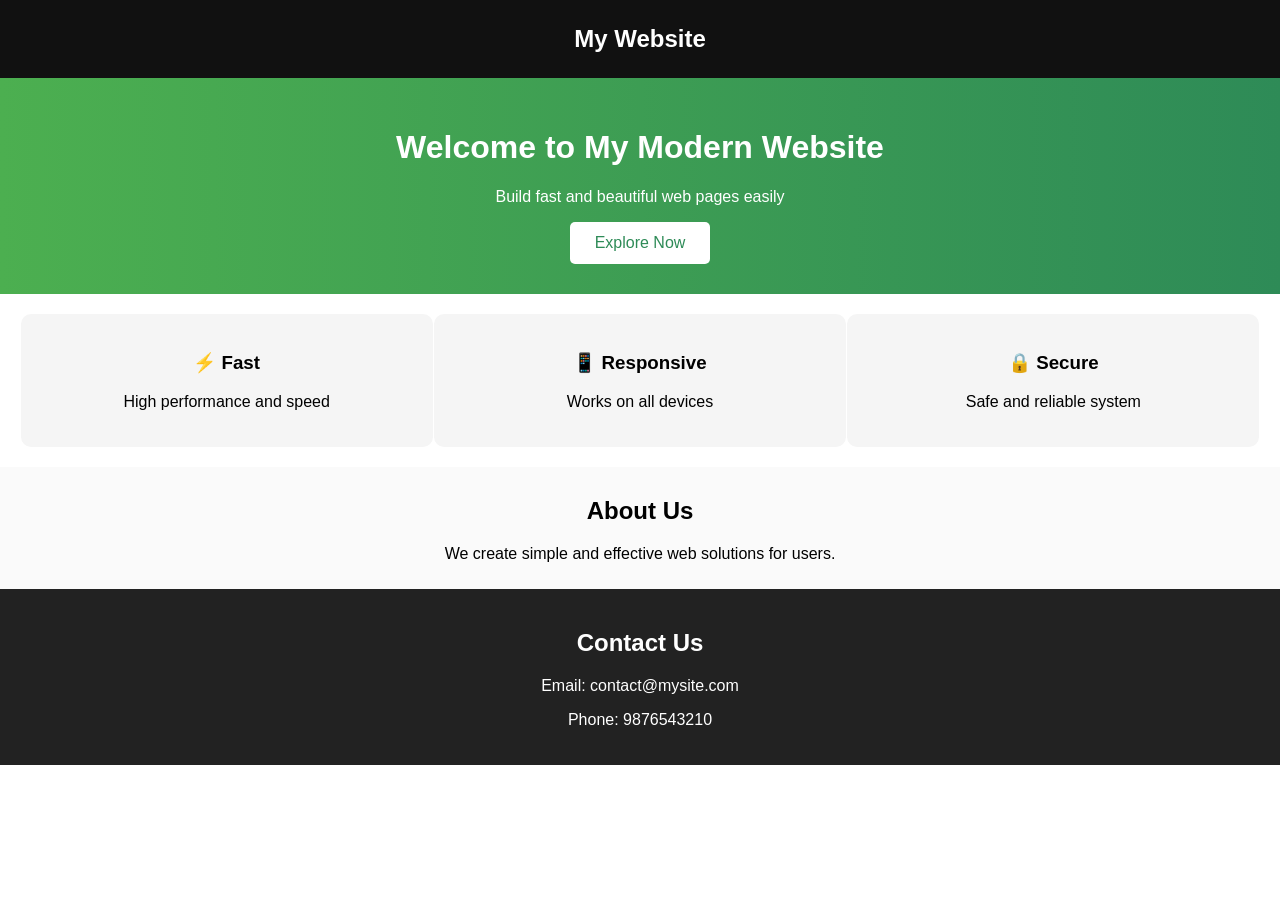
<file: Day-13/index.html>
<!DOCTYPE html>
<html>

<head>
    <title>Modern Landing Page</title>

    <style>
        body {
            font-family: Arial, sans-serif;
            margin: 0;
        }

        /* Navbar */
        .navbar {
            background-color: #111;
            color: white;
            padding: 5px;
            text-align: center;
        }

        /* Hero Section */
        .hero {
            background: linear-gradient(to right, #4CAF50, #2E8B57);
            color: white;
            text-align: center;
            padding: 30px;
            
        }

        .hero button {
            padding: 12px 25px;
            
            border: none;
            background-color: white;
            color: #2E8B57;
            font-size: 16px;
            cursor: pointer;
            border-radius: 5px;
        }

        .hero button:hover {
            background-color: #ddd;
        }

        /* Features Section */
        .features {
            display: flex;
            justify-content: space-around;
            padding: 20px;
            text-align: center;
        }

        .feature-box {
            width: 30%;
            background-color: #f5f5f5;
            padding: 20px;
            border-radius: 10px;
        }

        /* About Section */
        .about {
            background-color: #fafafa;
            text-align: center;
            padding: 10px;
        }

        /* Contact Section */
        .contact {
            background-color: #222;
            color: white;
            text-align: center;
            padding: 20px;
        }
    </style>

</head>

<body>

    <!-- Navbar -->
    <div class="navbar">
        <h2>My Website</h2>
    </div>

    <!-- Hero Section -->
    <div class="hero">
        <h1>Welcome to My Modern Website</h1>
        <p>Build fast and beautiful web pages easily</p>
        <button>Explore Now</button>
    </div>

    <!-- Features Section -->
    <div class="features">
        <div class="feature-box">
            <h3>⚡ Fast</h3>
            <p>High performance and speed</p>
        </div>

        <div class="feature-box">
            <h3>📱 Responsive</h3>
            <p>Works on all devices</p>
        </div>

        <div class="feature-box">
            <h3>🔒 Secure</h3>
            <p>Safe and reliable system</p>
        </div>
    </div>

    <!-- About Section -->
    <div class="about">
        <h2>About Us</h2>
        <p>We create simple and effective web solutions for users.</p>
    </div>

    <!-- Contact Section -->
    <div class="contact">
        <h2>Contact Us</h2>
        <p>Email: contact@mysite.com</p>
        <p>Phone: 9876543210</p>
    </div>

</body>

</html>
</file>
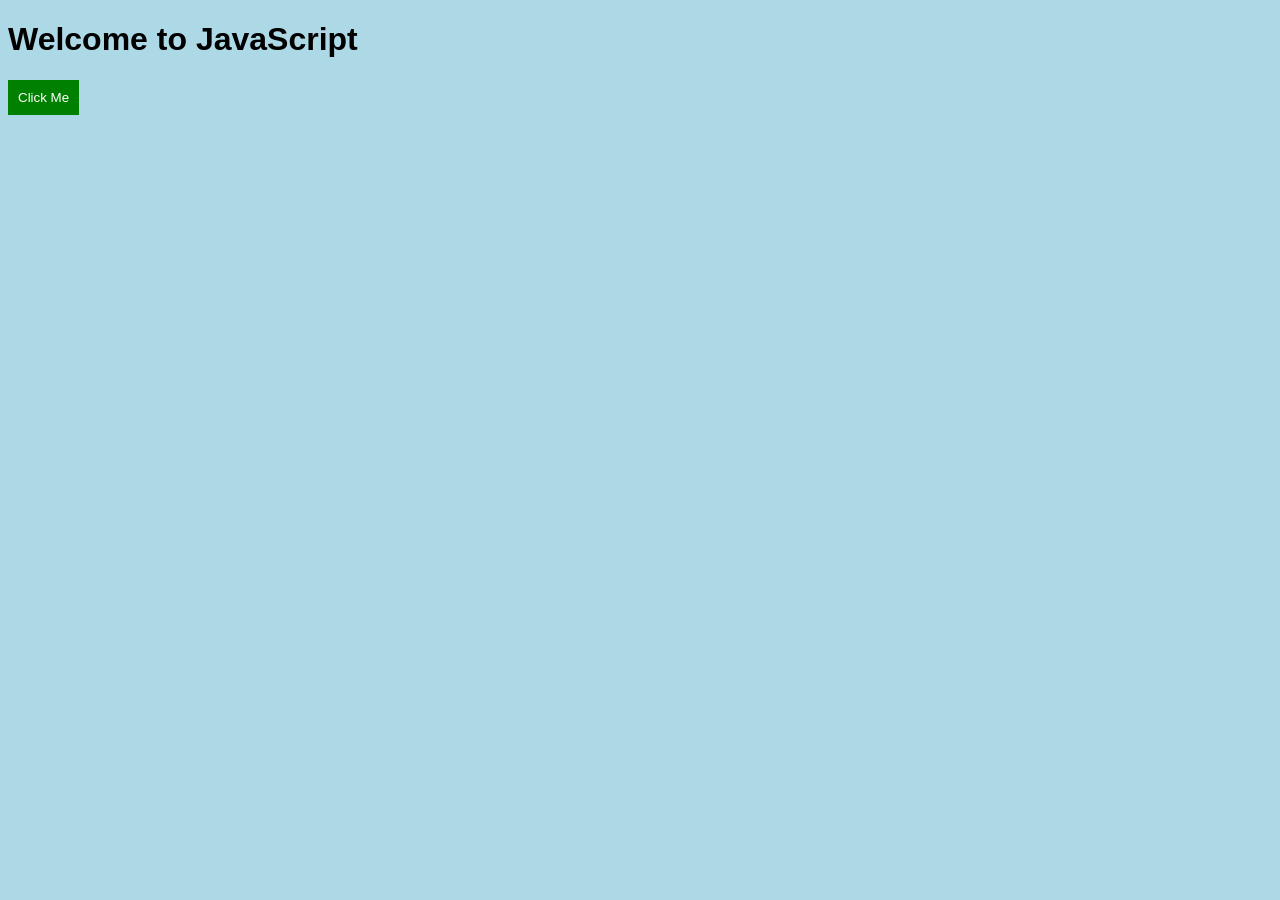
<file: Day-15/index.html>
<!DOCTYPE html>
<html>  

<head> 
<title>JavaScript Task</title> 

<style>
body{
    font-family: Arial;
   
    background-color: lightblue;
}

button{
    padding: 10px;
    background-color: green;
    color: white;
    border: none;
    cursor: pointer;
}

button:hover{
    background-color: darkgreen;
}
</style>

</head> 
 
<body> 
 
<h1 id="heading">Welcome to JavaScript</h1> 
 
<button onclick="changeText()">Click Me</button> 
 
<script>  
function changeText(){ 
 
    alert("Button Clicked!"); 
 
    document.getElementById("heading").innerHTML = "Hello Student"; 
 
    console.log("Button was clicked"); 
 
} 
</script> 
 
</body>  

</html>
</file>
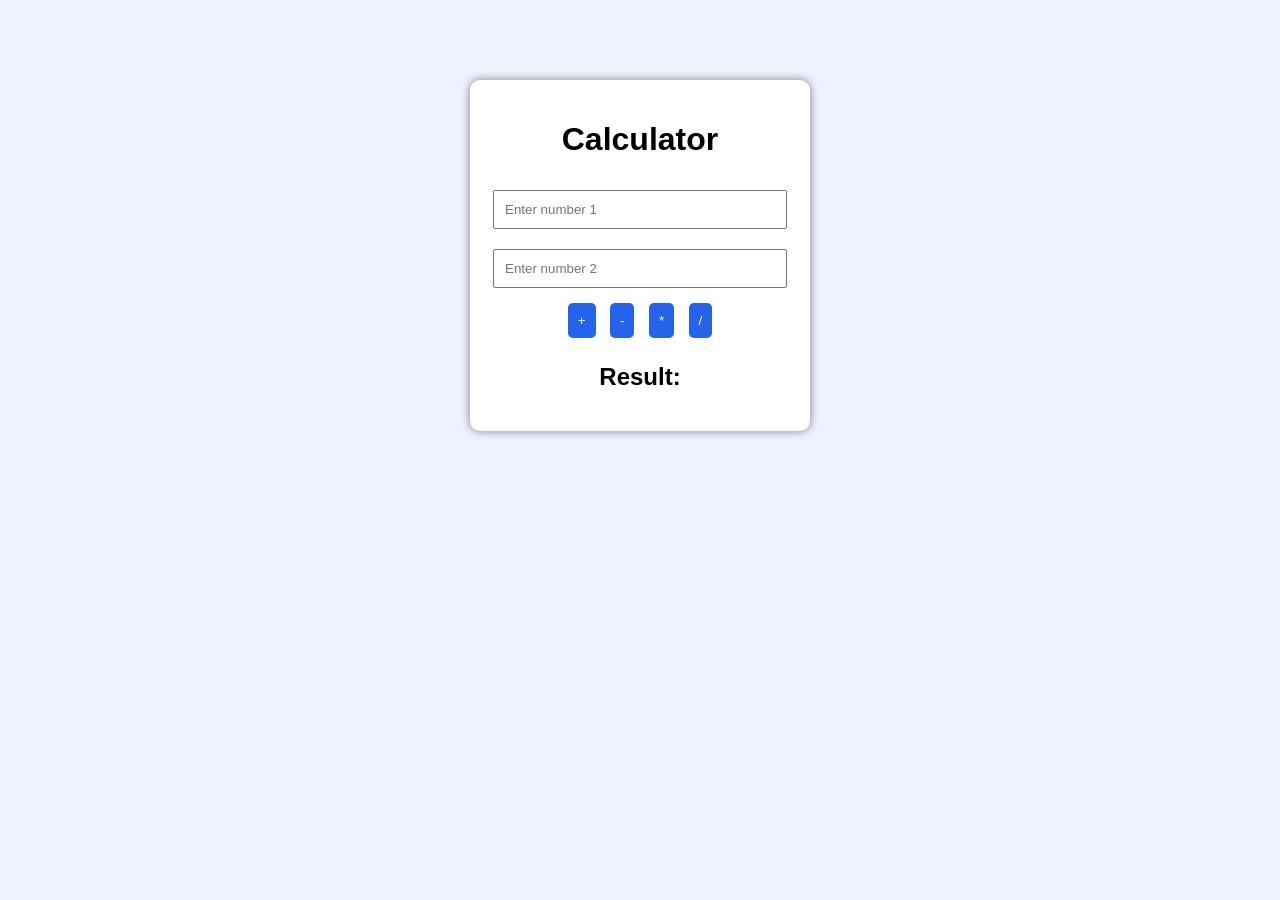
<file: Day-16/index.html>
<!DOCTYPE html>
<html>

<head>
<title>Simple Calculator</title>

<style>
body{
    font-family: Arial;
    background-color: #eef2ff;
    text-align: center;
}

/* Calculator Box */
.calculator{
    background-color: white;
    width: 300px;
    margin: 80px auto;
    padding: 20px;
    border-radius: 10px;
    box-shadow: 0 0 10px gray;
}

/* Inputs */
input{
    width: 90%;
    padding: 10px;
    margin: 10px 0;
}

/* Buttons */
button{
    padding: 10px;
    margin: 5px;
    border: none;
    background-color: #2563EB;
    color: white;
    cursor: pointer;
    border-radius: 5px;
}

button:hover{
    background-color: black;
}
</style>

</head>

<body>

<div class="calculator">

<h1>Calculator</h1>

<input type="number" id="num1" placeholder="Enter number 1">
<input type="number" id="num2" placeholder="Enter number 2">

<br>

<button onclick="add()">+</button>
<button onclick="subtract()">-</button>
<button onclick="multiply()">*</button>
<button onclick="divide()">/</button>

<h2 id="result">Result: </h2>

</div>

<script>

function add(){
    let a = Number(document.getElementById("num1").value);
    let b = Number(document.getElementById("num2").value);
    document.getElementById("result").innerHTML = "Result: " + (a + b);
}

function subtract(){
    let a = Number(document.getElementById("num1").value);
    let b = Number(document.getElementById("num2").value);
    document.getElementById("result").innerHTML = "Result: " + (a - b);
}

function multiply(){
    let a = Number(document.getElementById("num1").value);
    let b = Number(document.getElementById("num2").value);
    document.getElementById("result").innerHTML = "Result: " + (a * b);
}

function divide(){
    let a = Number(document.getElementById("num1").value);
    let b = Number(document.getElementById("num2").value);
    document.getElementById("result").innerHTML = "Result: " + (a / b);
}

</script>

</body>

</html>
</file>
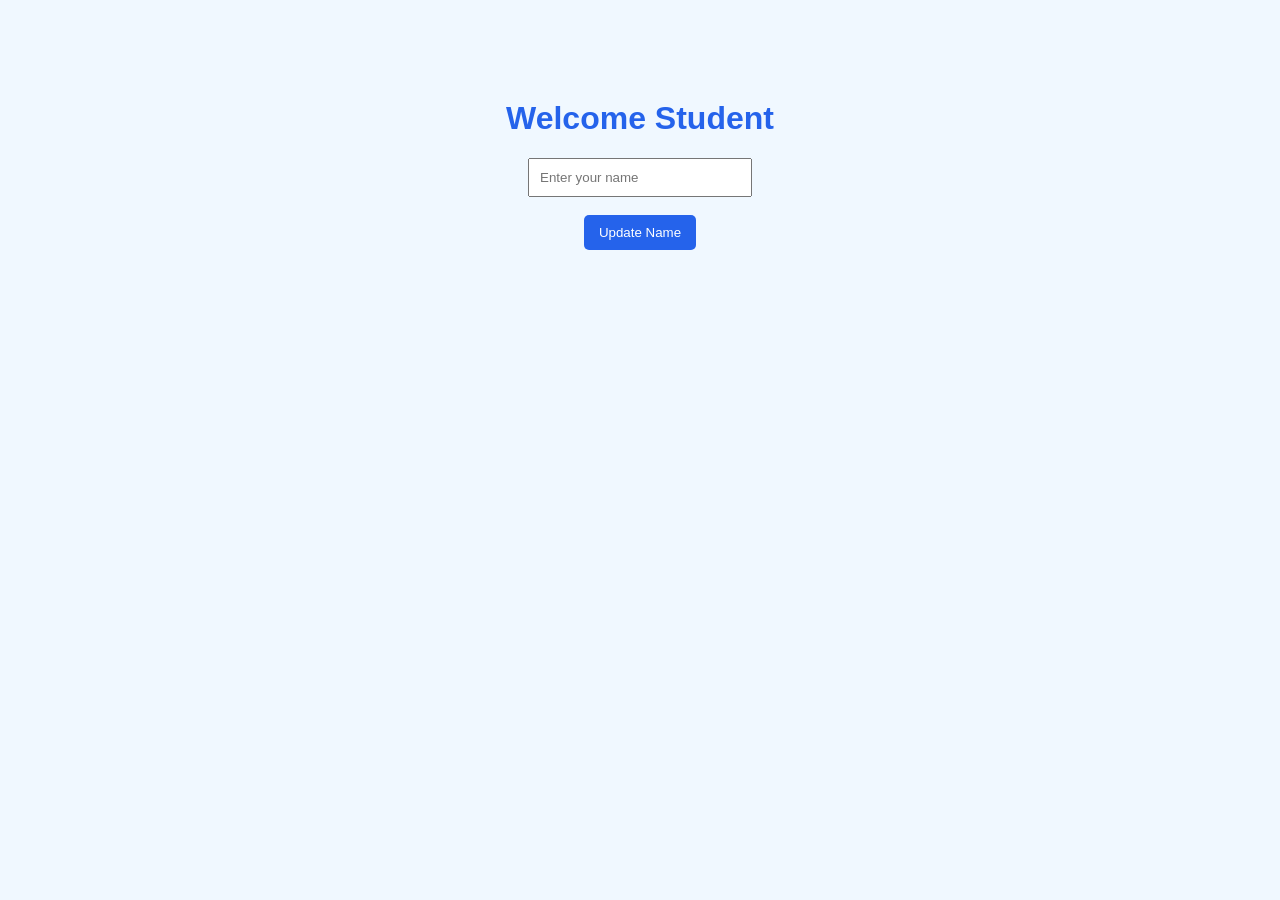
<file: Day-17/index.html>
<!DOCTYPE html>
<html>

<head>
<title>DOM Task</title>

<style>
body{
    font-family: Arial;
    background-color: #f0f8ff;
    text-align: center;
}

/* Container */
.container{
    margin-top: 100px;
}

/* Input */
input{
    padding: 10px;
    width: 200px;
}

/* Button */
button{
    padding: 10px 15px;
    background-color: #2563EB;
    color: white;
    border: none;
    cursor: pointer;
    border-radius: 5px;
}

button:hover{
    background-color: black;
}

/* Heading */
h1{
    color: #2563EB;
}
</style>

</head>

<body>

<div class="container">

<h1 id="heading">Welcome Student</h1>

<input type="text" id="name" placeholder="Enter your name">
<br><br>

<button onclick="updateName()">Update Name</button>

</div>

<script>

function updateName(){

    let username = document.getElementById("name").value;

    if(username === ""){
        alert("Please enter your name");
    } else {
        document.getElementById("heading").innerHTML = "Welcome " + username;
    }

}

</script>

</body>

</html>
</file>
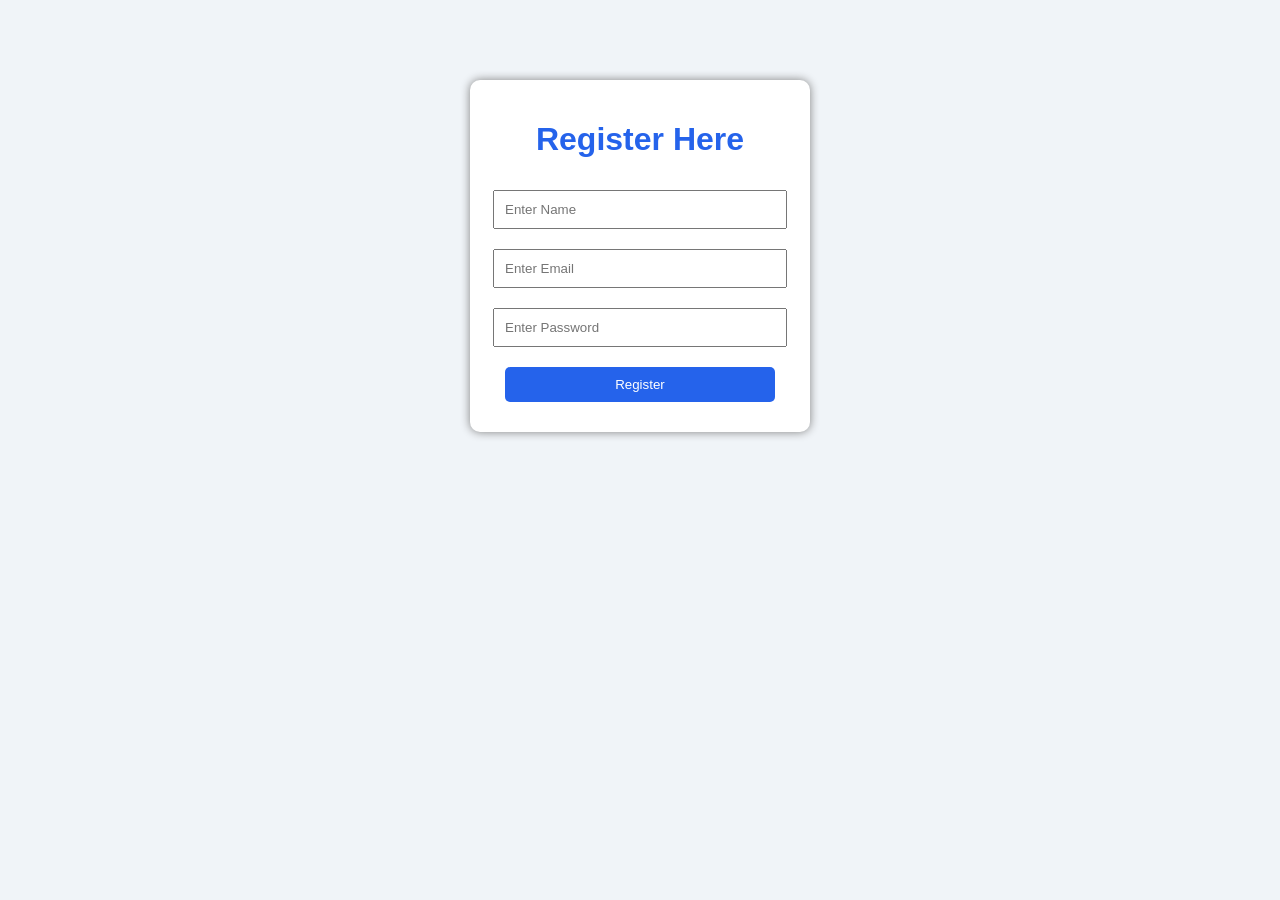
<file: Day-18/index.html>
<!DOCTYPE html>
<html>

<head>
<title>Registration Form</title>

<style>
body{
    font-family: Arial;
    background-color: #f0f4f8;
    text-align: center;
}

/* Form Container */
.form-box{
    background-color: white;
    width: 300px;
    margin: 80px auto;
    padding: 20px;
    border-radius: 10px;
    box-shadow: 0 0 10px gray;
}

/* Inputs */
input{
    width: 90%;
    padding: 10px;
    margin: 10px 0;
}

/* Submit Button */
input[type="submit"]{
    background-color: #2563EB;
    color: white;
    border: none;
    cursor: pointer;
    border-radius: 5px;
}

input[type="submit"]:hover{
    background-color: black;
}

/* Heading */
h1{
    color: #2563EB;
}
</style>

</head>

<body>

<div class="form-box">

<h1>Register Here</h1>

<form onsubmit="return validateForm()">

<input type="text" id="name" placeholder="Enter Name"><br>

<input type="text" id="email" placeholder="Enter Email"><br>

<input type="password" id="password" placeholder="Enter Password"><br>

<input type="submit" value="Register">

</form>

</div>

<script>

function validateForm(){

    let name = document.getElementById("name").value;
    let email = document.getElementById("email").value;
    let password = document.getElementById("password").value;

    if(name == ""){
        alert("Name is required");
        return false;
    }

    if(email.indexOf("@") == -1){
        alert("Enter valid email");
        return false;
    }

    if(password.length < 6){
        alert("Password must be at least 6 characters");
        return false;
    }

    alert("Registration Successful!");
    return true;
}

</script>

</body>

</html>
</file>
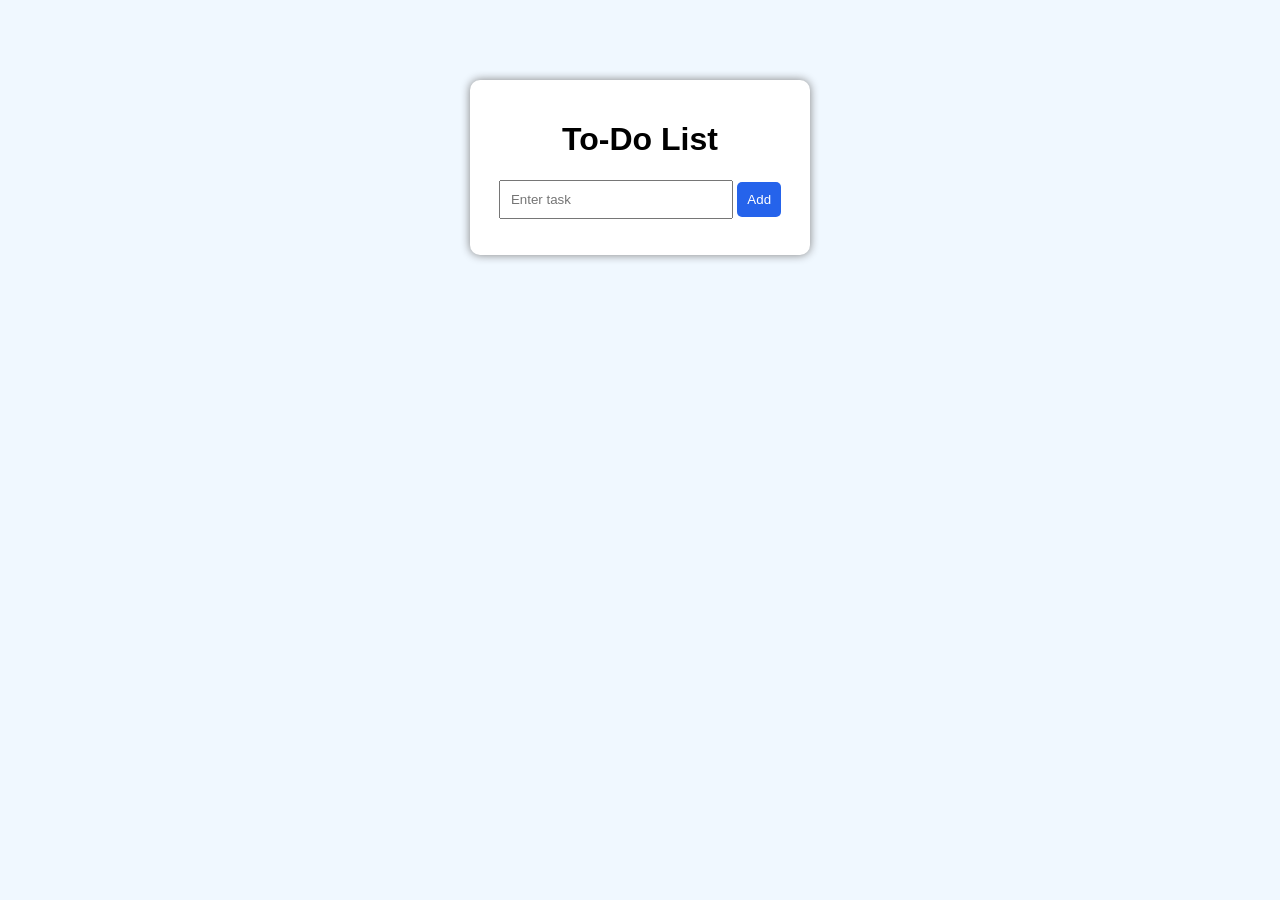
<file: Day-19/index.html>
<!DOCTYPE html>
<html>

<head>
<title>To-Do App</title>

<style>
body{
    font-family: Arial;
    background-color: #f0f8ff;
    text-align: center;
}

/* Container */
.container{
    width: 300px;
    margin: 80px auto;
    background-color: white;
    padding: 20px;
    border-radius: 10px;
    box-shadow: 0 0 10px gray;
}

/* Input */
input{
    padding: 10px;
    width: 70%;
}

/* Add Button */
.add-btn{
    padding: 10px;
    background-color: #2563EB;
    color: white;
    border: none;
    cursor: pointer;
    border-radius: 5px;
}

.add-btn:hover{
    background-color: black;
}

/* List */
ul{
    list-style: none;
    padding: 0;
}

li{
    background-color: #e0e7ff;
    margin: 10px 0;
    padding: 10px;
    border-radius: 5px;
}

/* Delete Button */
.delete-btn{
    margin-left: 10px;
    background-color: red;
    color: white;
    border: none;
    padding: 5px;
    cursor: pointer;
    border-radius: 3px;
}

.delete-btn:hover{
    background-color: darkred;
}
</style>

</head>

<body>

<div class="container">

<h1>To-Do List</h1>

<input type="text" id="task" placeholder="Enter task">
<button class="add-btn" onclick="addTask()">Add</button>

<ul id="list"></ul>

</div>

<script>

function addTask(){

    let task = document.getElementById("task").value;

    if(task === ""){
        alert("Please enter a task");
        return;
    }

    let li = document.createElement("li");

    li.innerHTML = task + " <button class='delete-btn' onclick='this.parentElement.remove()'>Delete</button>";

    document.getElementById("list").appendChild(li);

    document.getElementById("task").value = "";

}

</script>

</body>

</html>
</file>
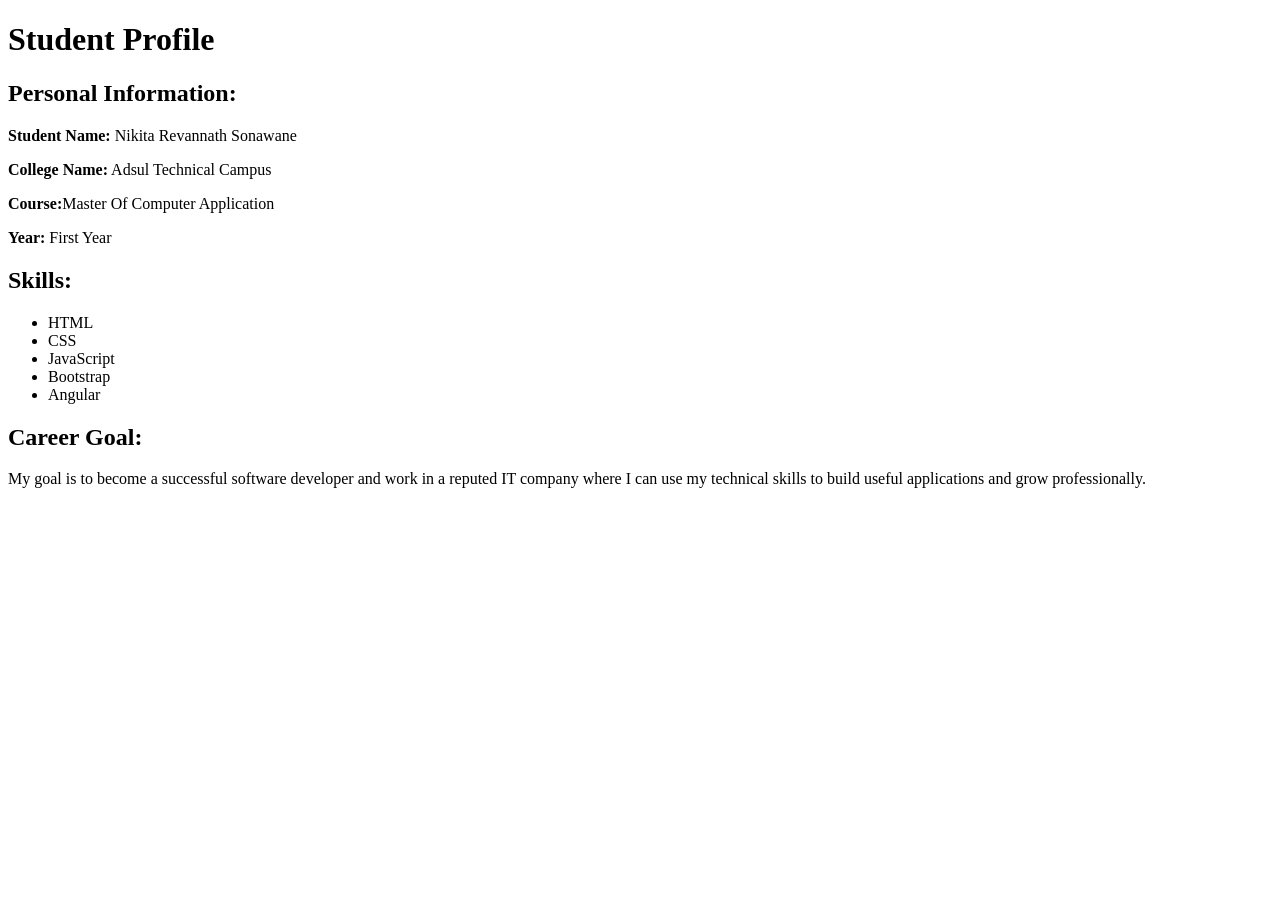
<file: Day-2/index.html>
<!DOCTYPE html>
<html>
<head>
    <title>Student Profile</title>
</head>

<body>

    <h1>Student Profile</h1>

    <h2>Personal Information:</h2>

    <p><b>Student Name:</b> Nikita Revannath Sonawane</p>
    <p><b>College Name:</b> Adsul Technical Campus</p>
    <p><b>Course:</b>Master Of Computer Application</p>
    <p><b>Year:</b> First Year</p>

    <h2>Skills:</h2>
    <ul>
        <li>HTML</li>
        <li>CSS</li>
        <li>JavaScript</li>
        <li>Bootstrap</li>
        <li>Angular</li>
      
    </ul>

    <h2>Career Goal:</h2>
    <p>
        My goal is to become a successful software developer and work in a
        reputed IT company where I can use my technical skills to build
        useful applications and grow professionally.
    </p>

</body>

</html>
</file>
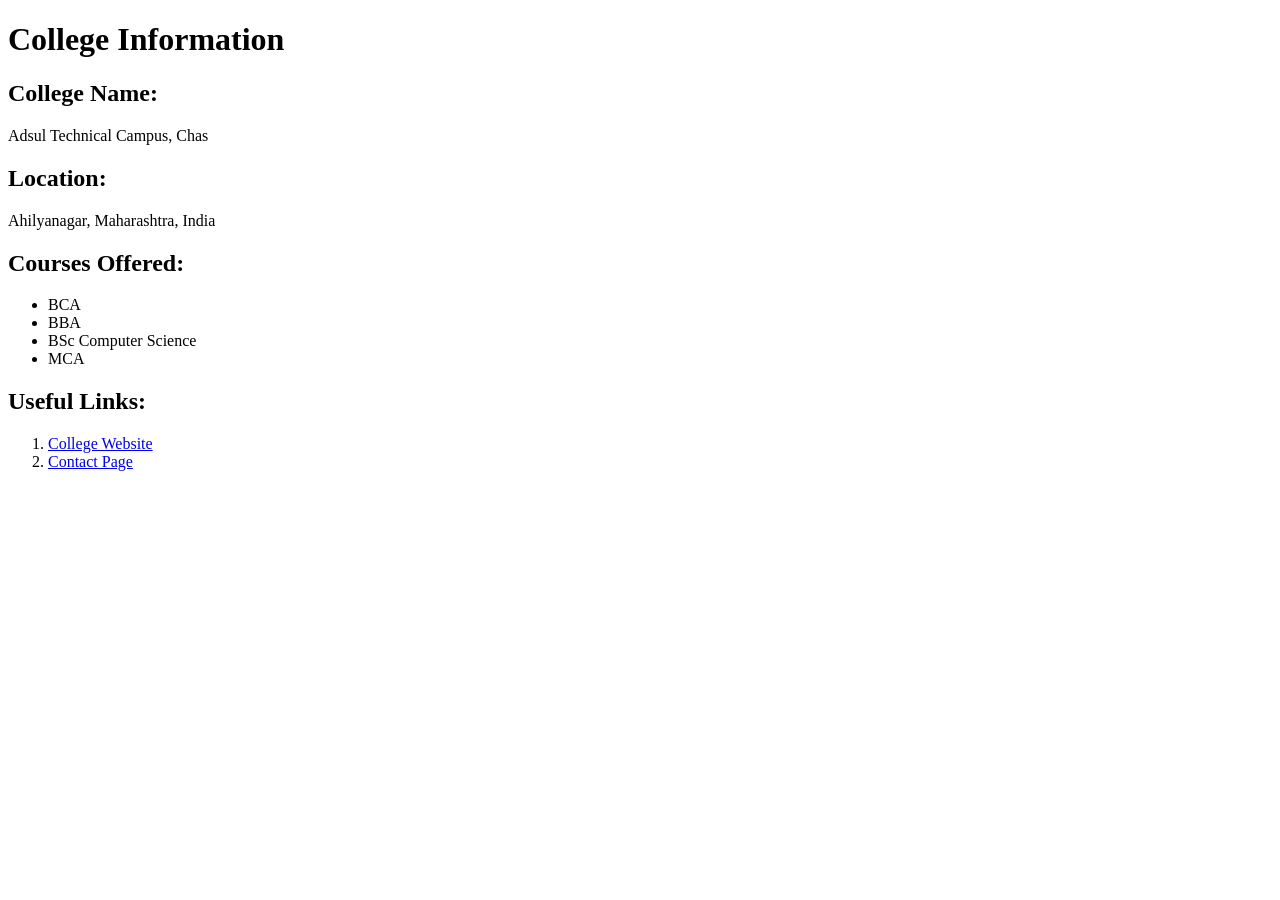
<file: Day-3/index.html>
<!DOCTYPE html>
<html>
<head>
    <title>College Information</title>
</head>

<body>

<h1>College Information</h1>

<h2>College Name:</h2>
<p>Adsul Technical Campus, Chas</p>

<h2>Location:</h2>
<p>Ahilyanagar, Maharashtra, India</p>

<h2>Courses Offered:</h2>

<ul>
    <li>BCA</li>
    <li>BBA</li>
    <li>BSc Computer Science</li>
    <li>MCA</li>
</ul>

<h2>Useful Links:</h2>

<ol>
    <li>
        <a href="https://sgvssatc.com/" target="_blank">
        College Website
        </a>
    </li>

    <li>
        <a href="https://sgvssatc.com/contact/" target="_blank">
        Contact Page
        </a>
    </li>
</ol>

</body>
</html>
</file>
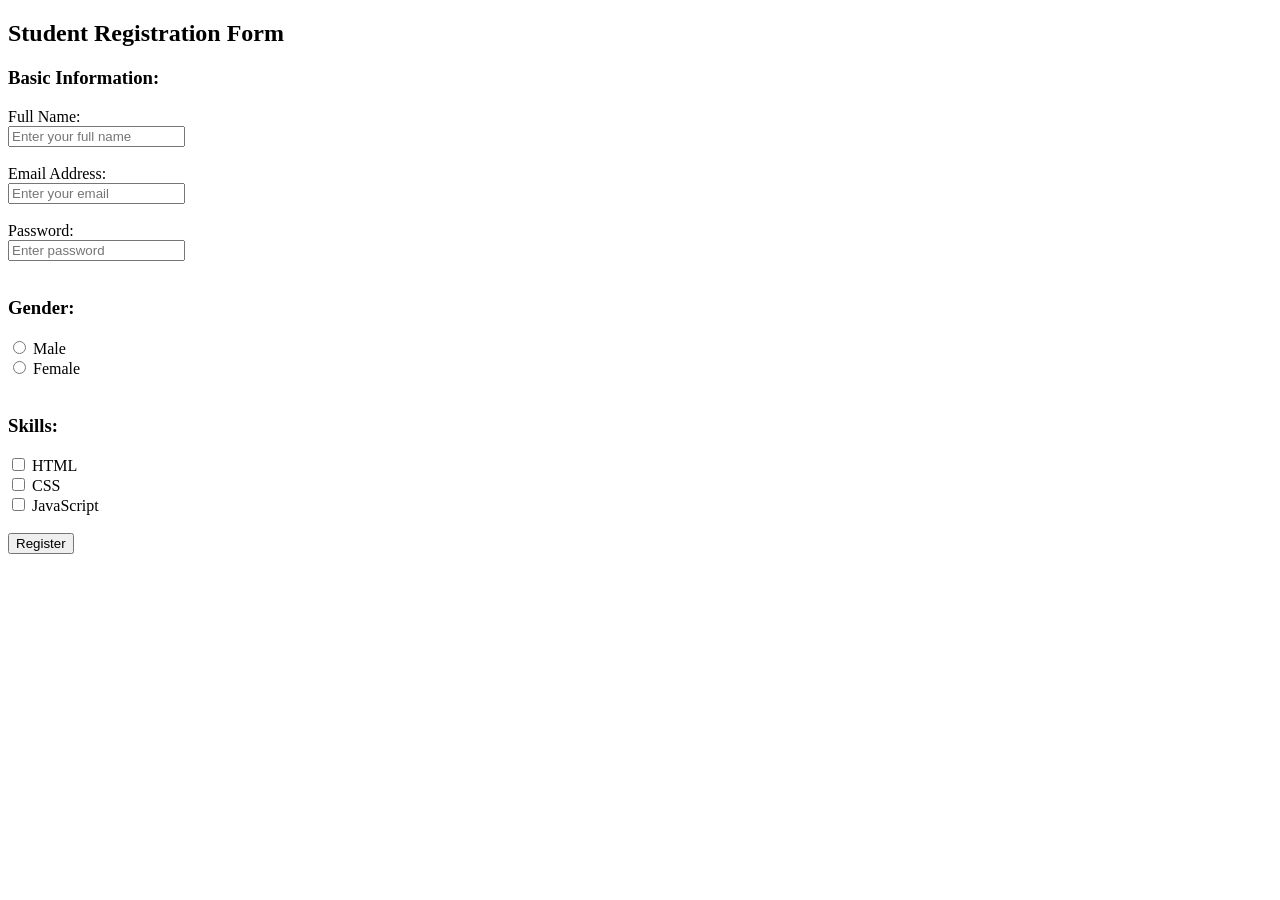
<file: Day-5/index.html>
<!DOCTYPE html>
<html>
<head>
    <title>Student Registration Form</title>
</head>

<body>

<h2>Student Registration Form</h2>

<form>

   
    <h3>Basic Information:</h3>

    <label>Full Name:</label><br>
    <input type="text" name="fullname" placeholder="Enter your full name"><br><br>

    <label>Email Address:</label><br>
    <input type="email" name="email" placeholder="Enter your email"><br><br>

    <label>Password:</label><br>
    <input type="password" name="password" placeholder="Enter password"><br><br>


  
    <h3>Gender:</h3>

    <input type="radio" name="gender" value="male"> Male<br>
    <input type="radio" name="gender" value="female"> Female<br><br>


  
    <h3>Skills:</h3>

    <input type="checkbox" name="skills" value="html"> HTML<br>
    <input type="checkbox" name="skills" value="css"> CSS<br>
    <input type="checkbox" name="skills" value="javascript"> JavaScript<br><br>


 
    <input type="submit" value="Register">

</form>

</body>
</html>
</file>
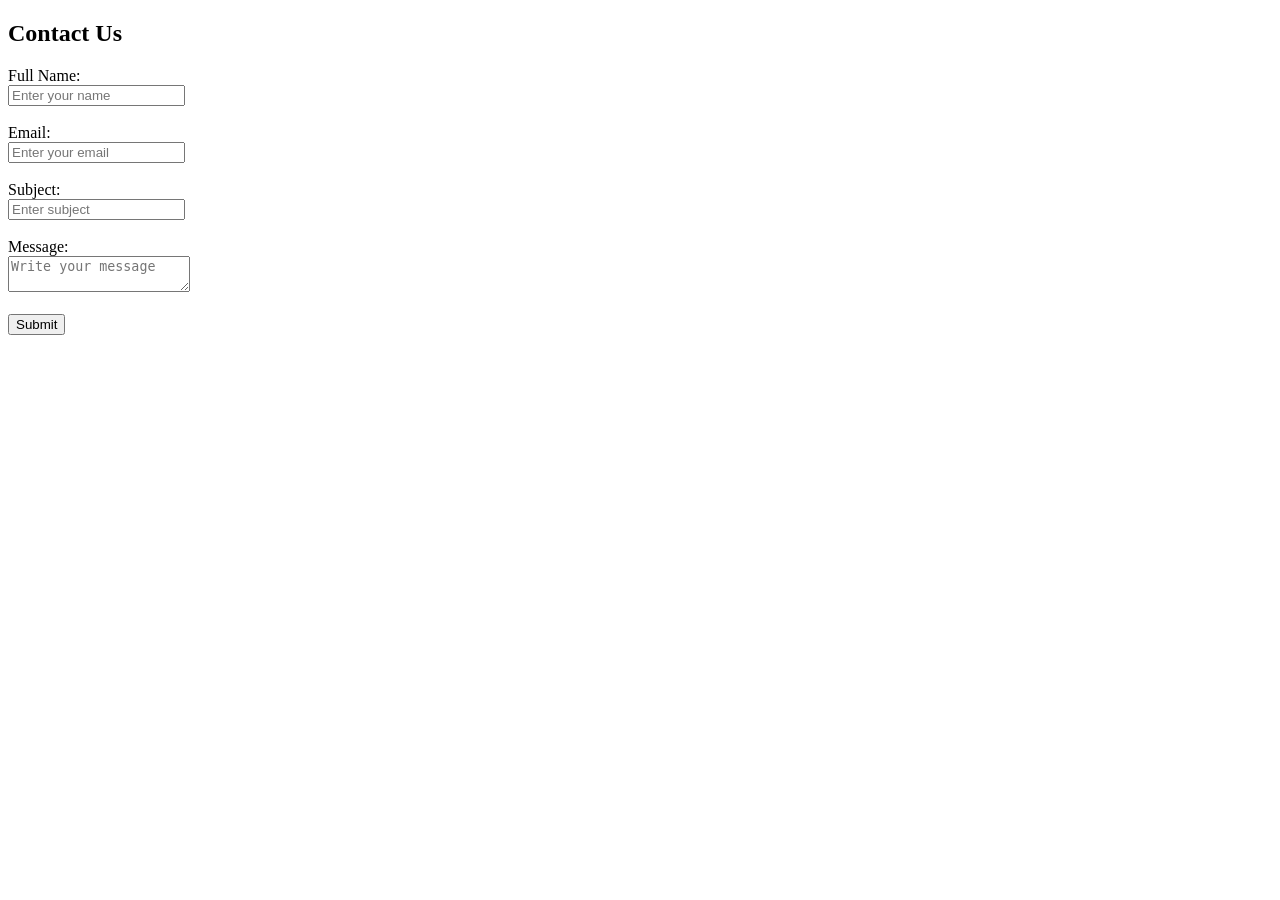
<file: Day-6/index.html>
<!DOCTYPE html>
<html>
<head>
    <title>Contact Us</title>
</head>
<body>

<h2>Contact Us</h2>

<form>

<label>Full Name:</label><br>
<input type="text" placeholder="Enter your name"><br><br>

<label>Email:</label><br>
<input type="email" placeholder="Enter your email"><br><br>

<label>Subject:</label><br>
<input type="text"  placeholder="Enter subject"><br><br>

<label>Message:</label><br>
<textarea placeholder="Write your message"></textarea><br><br>

<input type="submit" value="Submit">

</form>

</body>
</html>
</file>
